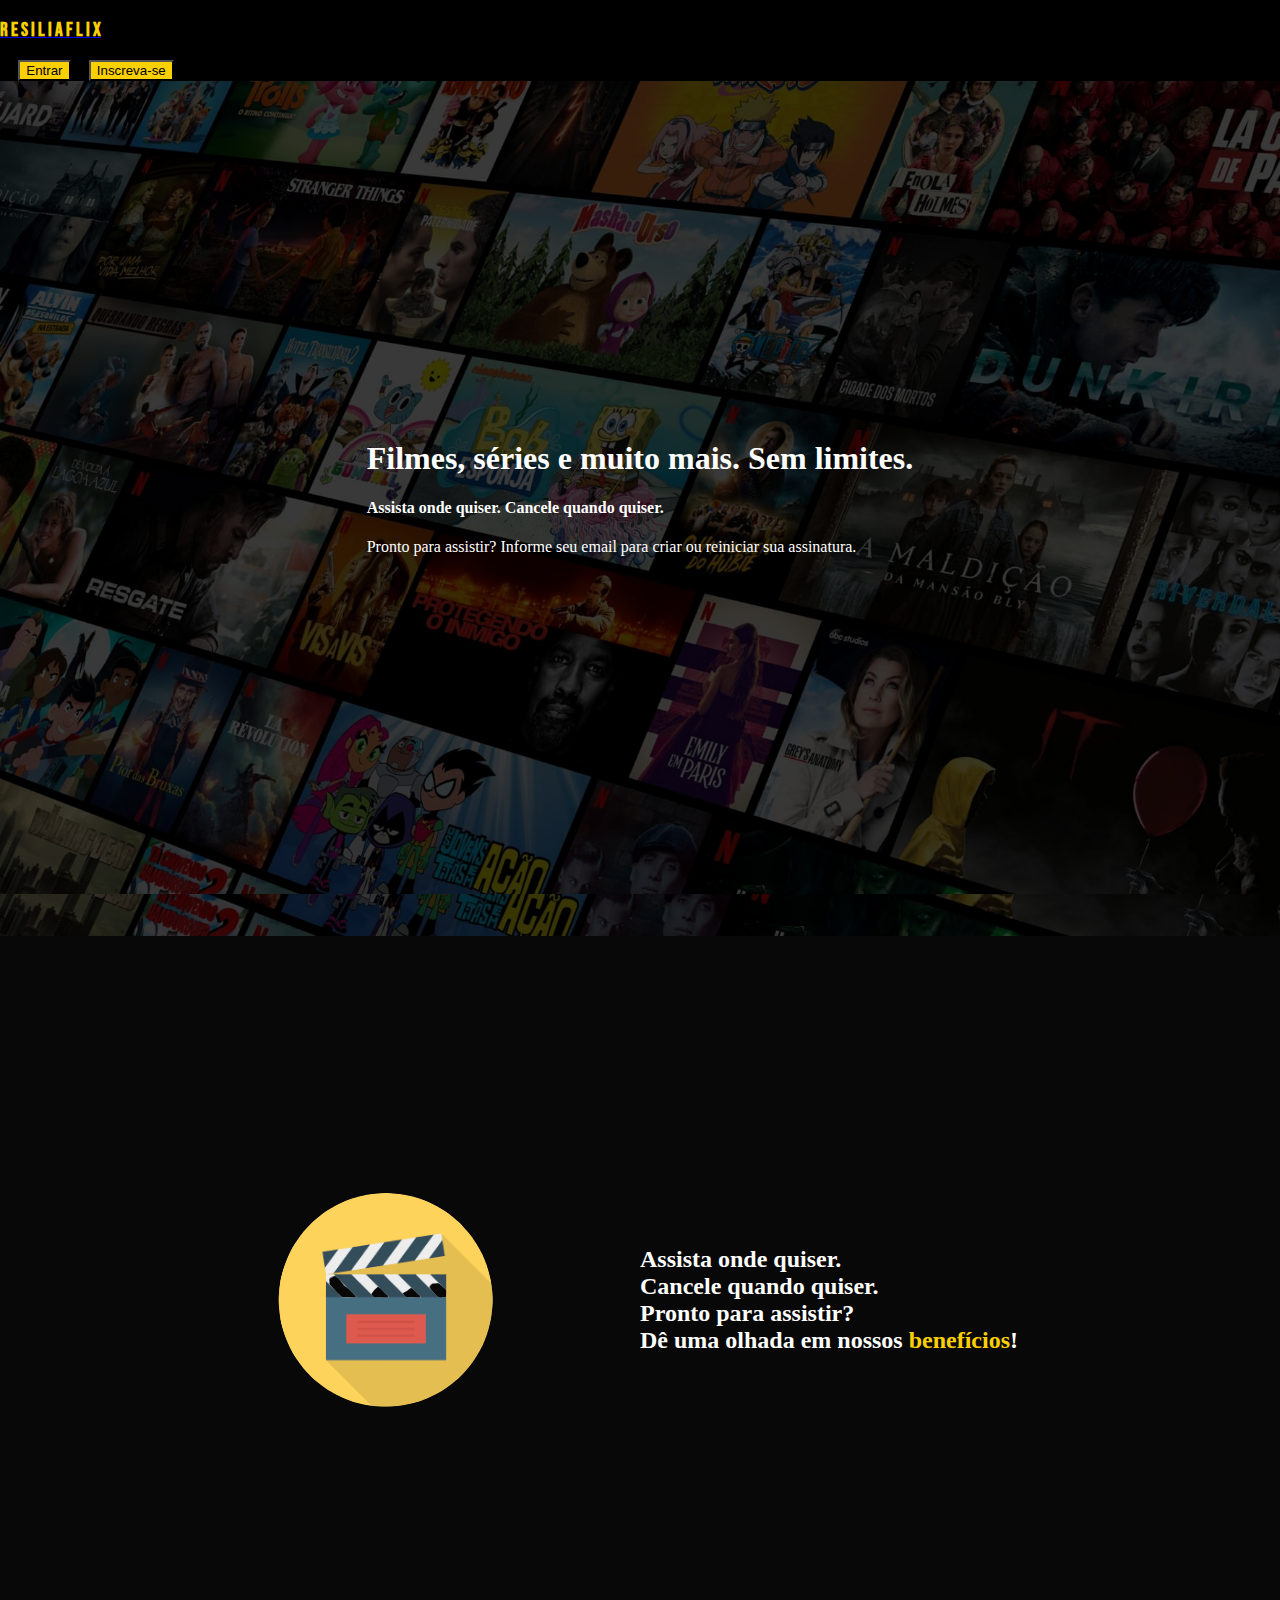
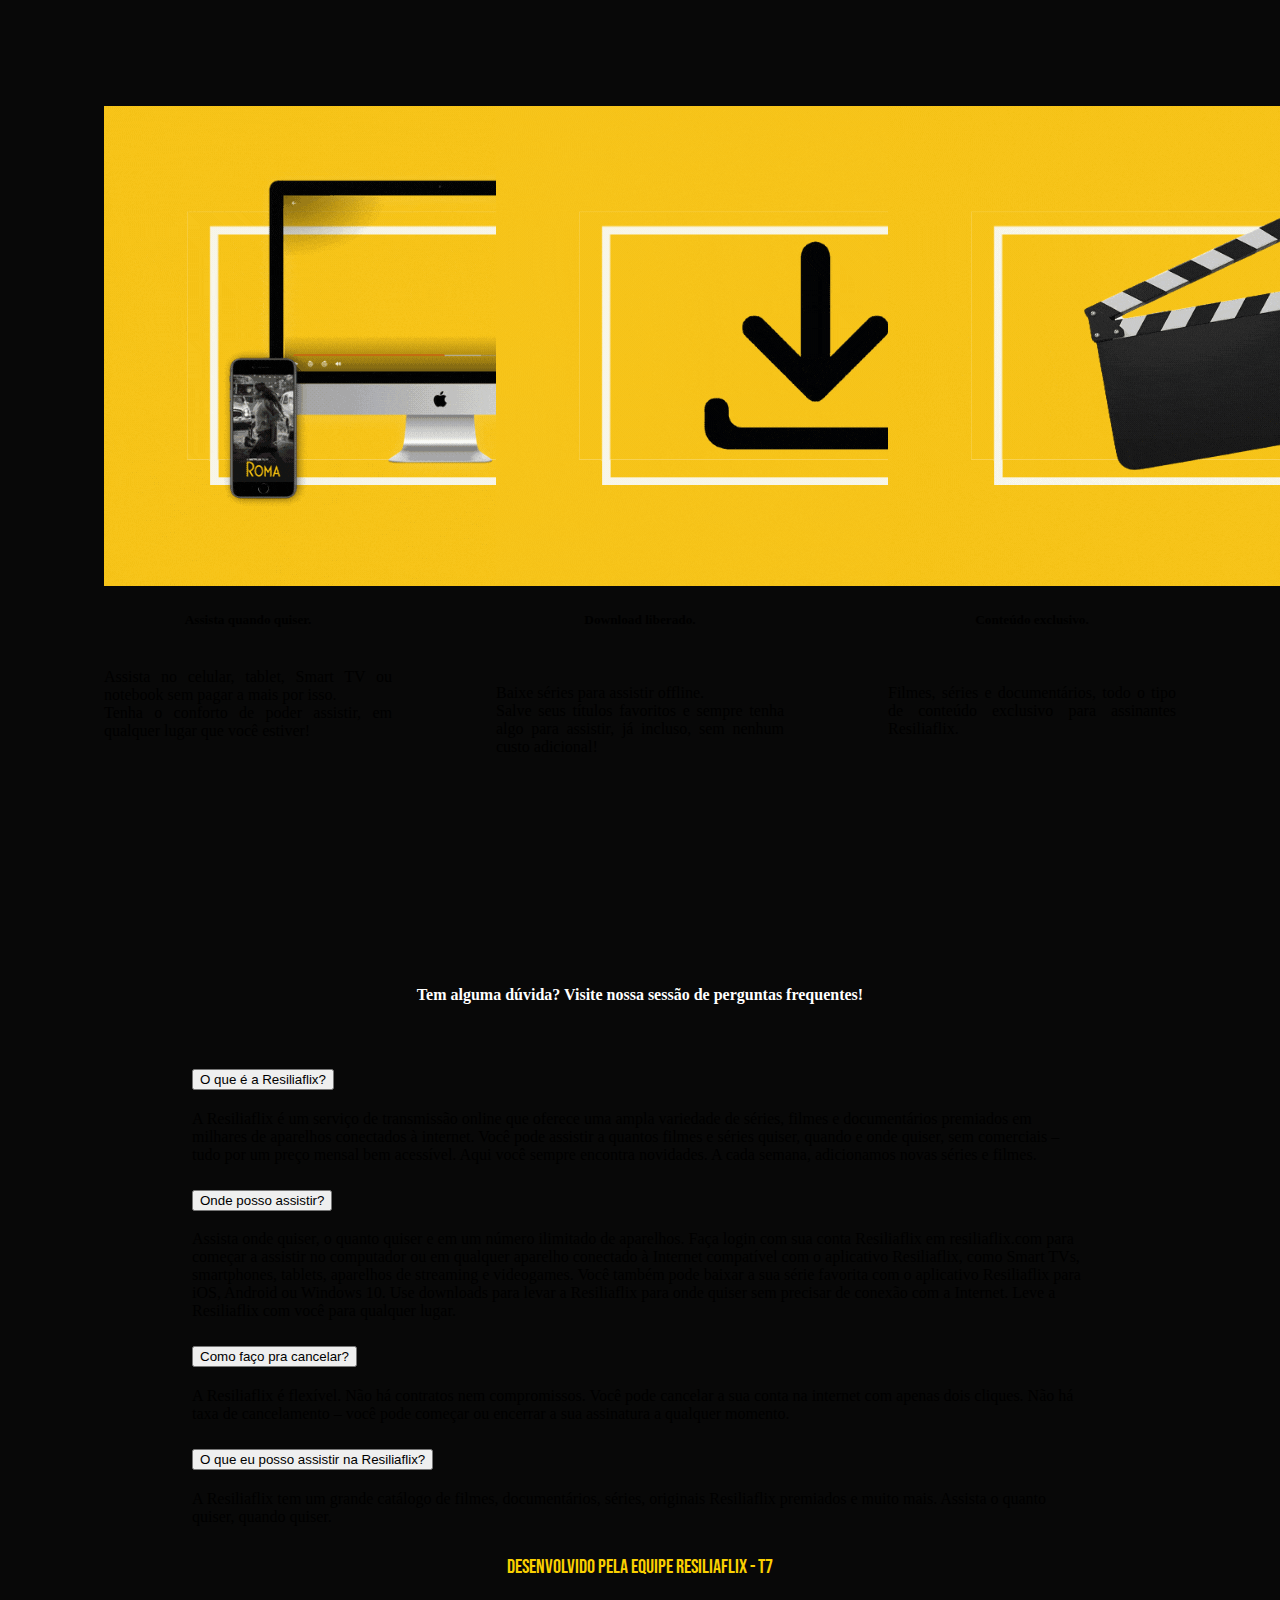
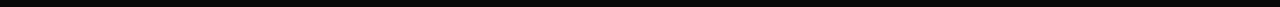
<file: index.html>
<!DOCTYPE html>
<html lang="pt-br">

<head>
    <meta charset="UTF-8" />
    <meta http-equiv="X-UA-Compatible" content="IE=edge" />
    <meta name="viewport" content="width=device-width, initial-scale=1.0" />
    <link href="https://cdn.jsdelivr.net/npm/bootstrap@5.1.1/dist/css/bootstrap.min.css" rel="stylesheet"
        integrity="sha384-F3w7mX95PdgyTmZZMECAngseQB83DfGTowi0iMjiWaeVhAn4FJkqJByhZMI3AhiU" crossorigin="anonymous" />
    <link rel="stylesheet" href="./css/style.css" />
    <title>Resiliaflix</title>
</head>

<body>


    <header id="header">
        <!--Navbar e nav-links do cabeçalho-->
        <nav class="navbar fixed-top" id="header-nav">
            <div class="container-fluid" id="header-container">
                <div id="nav-texto">
                    <a class="navbar-brand" href="#">
                        <h3 id="nav-title">R e s i l i a f l i x</h3>
                    </a>
                </div>
                <div id="nav-buttons">
                    
                    <button type="button"  class="btn btn-outline-warning" id="entrar">
                        Entrar
                    </button>
                    
                    <button type="button" class="btn btn-outline-warning" id="inscrever">
                        Inscreva-se
                    </button>
                </a>
                </div>
            </div>
        </nav>
    </header>


    <main id="main">
        <!-- Texto descritivo, e banner de apresentação -->
        <div id="main">
        <div class="texto-main" id="texto-main">
            <div class="corpo-texto">
                <h1>Filmes, séries e muito mais. Sem limites.</h1>
                <h4>Assista onde quiser. Cancele quando quiser.</h4>
                Pronto para assistir? Informe seu email para criar ou reiniciar sua
                assinatura.
            </div>
        </div>


        <div class="main-container">
            <div class="img-corpo">
                <img id="img-texto" src="./img/clackpng.png"/>
            </div>
            <div class="texto-corpo">
                <h2>
                    Assista onde quiser. <br />
                    Cancele quando quiser.<br />
                    Pronto para assistir? <br />
                    Dê uma olhada em nossos <strong>benefícios</strong>!
                </h2>
            </div>
        </div>

        <!-- Cards -->
        <div class="container-cards">
            <div class="card" style="width: 18rem">
                <img class="card-img-top" src="./img/anywhere.gif" alt="Card image cap" />
                <div class="card-body">
                    <h5>Assista quando quiser.</h5>
                    <p class="card-text">
                        <br />
                        Assista no celular, tablet, Smart TV ou notebook sem pagar a mais
                        por isso.<br />
                        Tenha o conforto de poder assistir, em qualquer lugar que você
                        estiver!
                    </p>
                </div>
            </div>

            <div class="card" style="width: 18rem">
                <img class="card-img-top" src="./img/down.gif" alt="Card image cap" />
                <div class="card-body">
                    <h5>Download liberado.</h5>
                    <br />
                    <p class="card-text">
                        Baixe séries para assistir offline.<br />
                        Salve seus títulos favoritos e sempre tenha algo para assistir, já
                        incluso, sem nenhum custo adicional!
                    </p>
                </div>
            </div>

            <div class="card" style="width: 18rem">
                <img class="card-img-top" src="./img/movie.gif" alt="Card image cap" />

                <div class="card-body">
                    <h5>Conteúdo exclusivo.</h5>
                    <br />
                    <p class="card-text">
                        Filmes, séries e documentários, todo o tipo de conteúdo exclusivo
                        para assinantes Resiliaflix.
                    </p>
                </div>
            </div>
        </div>


        <!-- Acordion/Perguntas frequentes -->
        <div class="accordion accordion-flush" id="perguntas">
            <h4>Tem alguma dúvida? Visite nossa sessão de perguntas frequentes!</h4>
            <br>
            <div class="accordion-item">
                <h2 class="accordion-header" id="flush-headingOne">
                    <button class="accordion-button collapsed" type="button" data-bs-toggle="collapse"
                        data-bs-target="#flush-collapseOne" aria-expanded="false" aria-controls="flush-collapseOne">
                        O que é a Resiliaflix?
                    </button>
                </h2>
                <div id="flush-collapseOne" class="accordion-collapse collapse" aria-labelledby="flush-headingOne"
                    data-bs-parent="#accordionFlushExample">
                    <div class="accordion-body">
                        A Resiliaflix é um serviço de transmissão online que oferece uma
                        ampla variedade de séries, filmes e documentários premiados em
                        milhares de aparelhos conectados à internet. Você pode assistir a
                        quantos filmes e séries quiser, quando e onde quiser, sem
                        comerciais – tudo por um preço mensal bem acessível. Aqui você
                        sempre encontra novidades. A cada semana, adicionamos novas séries
                        e filmes.
                    </div>
                </div>
            </div>
            <div class="accordion-item">
                <h2 class="accordion-header" id="flush-headingTwo">
                    <button class="accordion-button collapsed" type="button" data-bs-toggle="collapse"
                        data-bs-target="#flush-collapseTwo" aria-expanded="false" aria-controls="flush-collapseTwo">
                        Onde posso assistir?
                    </button>
                </h2>
                <div id="flush-collapseTwo" class="accordion-collapse collapse" aria-labelledby="flush-headingTwo"
                    data-bs-parent="#accordionFlushExample">
                    <div class="accordion-body">
                        Assista onde quiser, o quanto quiser e em um número ilimitado de
                        aparelhos. Faça login com sua conta Resiliaflix em resiliaflix.com para
                        começar a assistir no computador ou em qualquer aparelho conectado
                        à Internet compatível com o aplicativo Resiliaflix, como Smart TVs,
                        smartphones, tablets, aparelhos de streaming e videogames. Você
                        também pode baixar a sua série favorita com o aplicativo Resiliaflix
                        para iOS, Android ou Windows 10. Use downloads para levar a
                        Resiliaflix para onde quiser sem precisar de conexão com a Internet.
                        Leve a Resiliaflix com você para qualquer lugar.
                    </div>
                </div>
            </div>
            <div class="accordion-item">
                <h2 class="accordion-header" id="flush-headingThree">
                    <button class="accordion-button collapsed" type="button" data-bs-toggle="collapse"
                        data-bs-target="#flush-collapseThree" aria-expanded="false" aria-controls="flush-collapseThree">
                        Como faço pra cancelar?
                    </button>
                </h2>
                <div id="flush-collapseThree" class="accordion-collapse collapse" aria-labelledby="flush-headingThree"
                    data-bs-parent="#accordionFlushExample">
                    <div class="accordion-body">
                        A Resiliaflix é flexível. Não há contratos nem compromissos. Você pode
                        cancelar a sua conta na internet com apenas dois cliques. Não há
                        taxa de cancelamento – você pode começar ou encerrar a sua
                        assinatura a qualquer momento.
                    </div>
                </div>
            </div>

            <div class="accordion-item">
                <h2 class="accordion-header">
                    <button class="accordion-button collapsed" type="button" data-bs-toggle="collapse"
                        data-bs-target="#flush-collapseFour" aria-expanded="false" aria-controls="flush-collapseThree">
                        O que eu posso assistir na Resiliaflix?
                    </button>
                </h2>
                <div id="flush-collapseFour" class="accordion-collapse collapse" aria-labelledby="flush-headingFour"
                    data-bs-parent="#accordionFlushExample">
                    <div class="accordion-body">
                        A Resiliaflix tem um grande catálogo de filmes,
                        documentários, séries, originais Resiliaflix premiados e muito mais. Assista o quanto quiser,
                        quando quiser.
                    </div>
                </div>
            </div>
        </div>
        <div class="rodape">
            <a id="contato" href="./html/contact.html">Desenvolvido   pela   Equipe   Resiliaflix  -  T7</a>
        </div>
    </main>

    <script src="https://cdn.jsdelivr.net/npm/@popperjs/core@2.9.3/dist/umd/popper.min.js"
        integrity="sha384-W8fXfP3gkOKtndU4JGtKDvXbO53Wy8SZCQHczT5FMiiqmQfUpWbYdTil/SxwZgAN"
        crossorigin="anonymous"></script>
    <script src="https://cdn.jsdelivr.net/npm/bootstrap@5.1.1/dist/js/bootstrap.min.js"
        integrity="sha384-skAcpIdS7UcVUC05LJ9Dxay8AXcDYfBJqt1CJ85S/CFujBsIzCIv+l9liuYLaMQ/"
        crossorigin="anonymous"></script>
    <script src="./js/controller/index-redirecionamentos.js"></script>
</body>

</html>
</file>
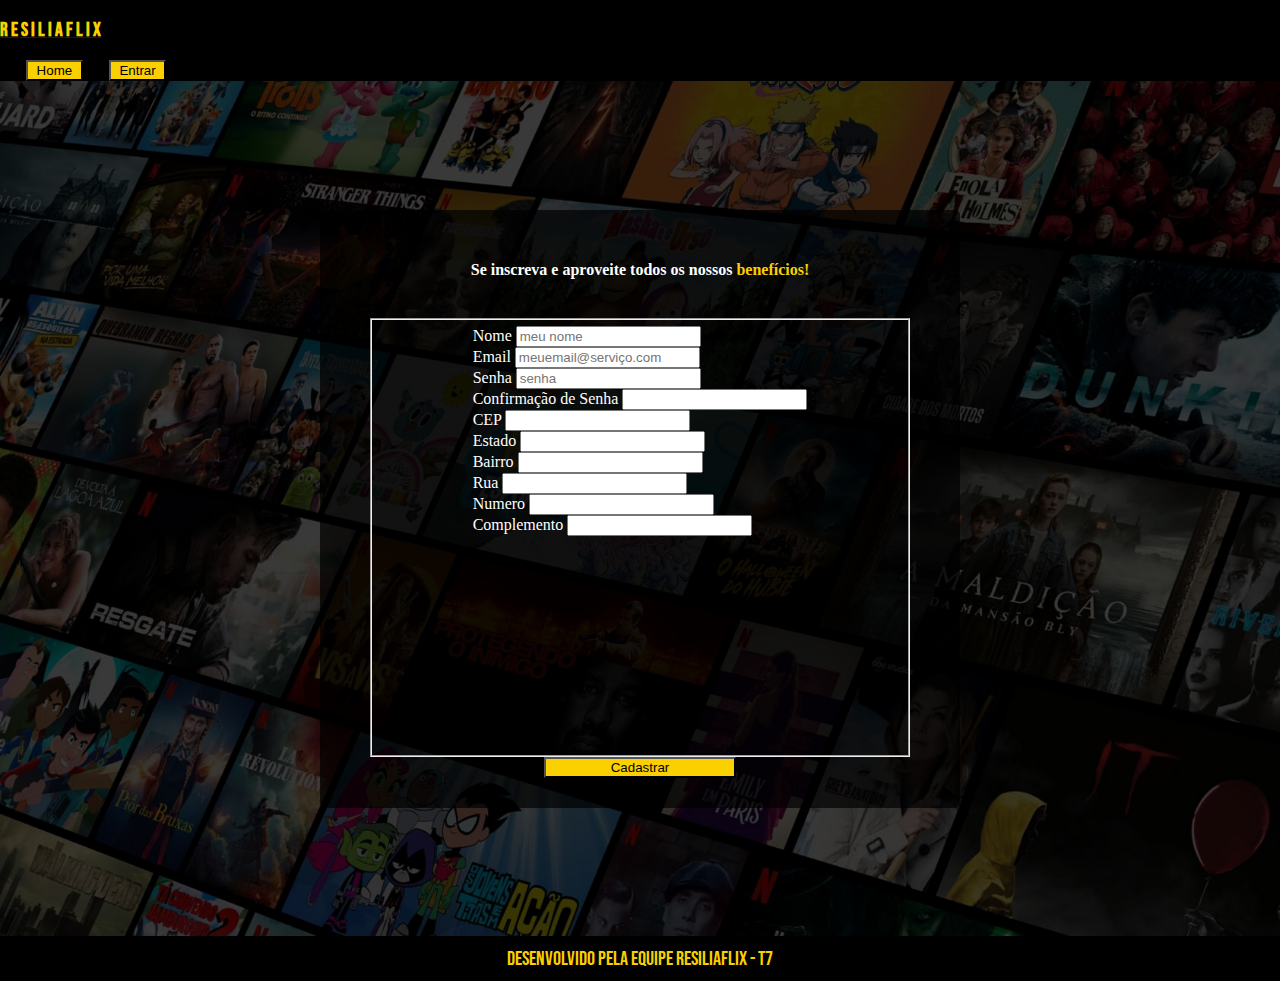
<file: html/cadastro.html>
<!DOCTYPE html>
<html lang="pt-br">

<head>
    <meta charset="UTF-8" />
    <meta http-equiv="X-UA-Compatible" content="IE=edge" />
    <meta name="viewport" content="width=device-width, initial-scale=1.0" />
    <link href="https://cdn.jsdelivr.net/npm/bootstrap@5.1.1/dist/css/bootstrap.min.css" rel="stylesheet"
    integrity="sha384-F3w7mX95PdgyTmZZMECAngseQB83DfGTowi0iMjiWaeVhAn4FJkqJByhZMI3AhiU" crossorigin="anonymous" />
    <link rel="stylesheet" href="../css/style.css" />
    <link rel="stylesheet" href="../css/cadastro.css" />

</head>

<body>

    <!-- cabeçalho e navBar -->
    <header id="header">
        <!--Navbar e nav-links do cabeçalho-->
        <nav class="navbar fixed-top" id="header-nav">
            <div class="container-fluid" id="header-container">
                <div id="nav-texto">
                    <a class="navbar-brand" href="../index.html">
                        <h3 id="nav-title">R e s i l i a f l i x</h3>
                    </a>
                </div>
                <div id="nav-buttons">

                    <button type="button" class="btn btn-outline-warning" id="entrar">
                        Home
                    </button>

                    <button type="button" class="btn btn-outline-warning" id="inscrever">
                        Entrar
                    </button>
                </div>
            </div>
        </nav>
    </header>
    <!-- corpo e fieldset -->
    <main id="main">

        <div class="main-container">

            <form id="fieldset">
                <div id="titulo-field">
                    <h4>Se inscreva e aproveite todos os nossos <strong>benefícios!</strong></h4><br>
                </div>
                <fieldset id="login">

                    <div class="form-group">
                        <label for="exampleInputEmail1">Nome</label>
                        <input type="text" class="form-control" id="exampleInputName" aria-describedby="emailHelp"
                            placeholder="meu nome" required>

                    </div>

                    <div class="form-group">
                        <label for="exampleInputEmail1">Email</label>
                        <input type="email" class="form-control" id="exampleInputEmail1" aria-describedby="emailHelp"
                            placeholder="meuemail@serviço.com" required>

                    </div>
                    <div class="form-group">
                        <label for="exampleInputPassword1">Senha</label>
                        <input type="password" class="form-control" id="inputPassword1" placeholder="senha" required>
                    </div>

                    <div class="form-group">
                        <label for="inputPassword2">Confirmação de Senha</label>
                        <input type="password" class="form-control" id="inputPassword2" required>

                    </div>


                    <div class="form-group">
                        <label for="meuCep">CEP</label>
                        <input type="number" class="form-control" id="meuCep" required>

                    </div>

                    <div class="form-group">
                        <label for="estado">Estado</label>
                        <input type="text" class="form-control" id="estado" readonly>

                    </div>


                    <div class="form-group">
                        <label for="bairro">Bairro</label>
                        <input type="text" class="form-control" id="bairro" readonly>

                    </div>

                    <div class="form-group">
                        <label for="rua">Rua</label>
                        <input type="text" class="form-control" id="rua" readonly>

                    </div>

                    <div class="form-group">
                        <label for="numero">Numero</label>
                        <input type="text" class="form-control" id="numero">

                    </div>

                    <div class="form-group">
                        <label for="complemento">Complemento</label>
                        <input type="text" class="form-control" id="numero">

                    </div>



                </fieldset>
                <button type="submit" class="btn btn-outline-warning">Cadastrar</button>

            </form>

        </div>

    </main>
    <footer class="rodape">
        <a id="contato" href="#">Desenvolvido pela Equipe Resiliaflix - T7</a>
    </footer>

    <script src="https://cdn.jsdelivr.net/npm/@popperjs/core@2.9.3/dist/umd/popper.min.js"
        integrity="sha384-W8fXfP3gkOKtndU4JGtKDvXbO53Wy8SZCQHczT5FMiiqmQfUpWbYdTil/SxwZgAN"
        crossorigin="anonymous"></script>
    <script src="https://cdn.jsdelivr.net/npm/bootstrap@5.1.1/dist/js/bootstrap.min.js"
        integrity="sha384-skAcpIdS7UcVUC05LJ9Dxay8AXcDYfBJqt1CJ85S/CFujBsIzCIv+l9liuYLaMQ/"
        crossorigin="anonymous"></script>
    <script src="../js/login.js"></script>
</body>

</html>
</file>
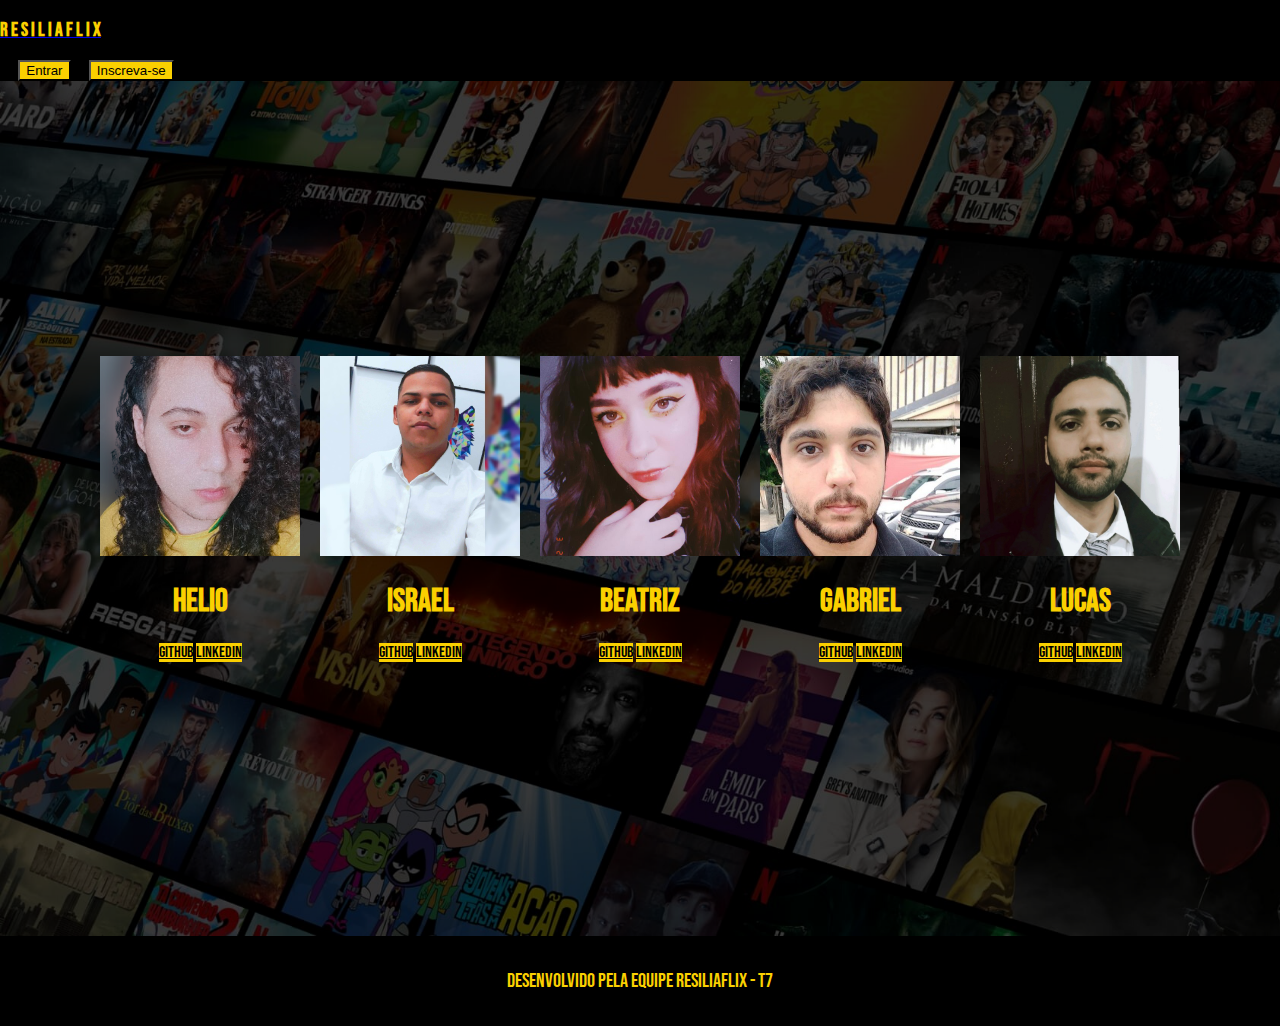
<file: html/contact.html>
<!DOCTYPE html>
<html lang="pt-br">

<head>
    <meta charset="UTF-8">
    <meta http-equiv="X-UA-Compatible" content="IE=edge">
    <meta name="viewport" content="width=device-width, initial-scale=1.0">
    <link href="https://cdn.jsdelivr.net/npm/bootstrap@5.1.1/dist/css/bootstrap.min.css" rel="stylesheet"
        integrity="sha384-F3w7mX95PdgyTmZZMECAngseQB83DfGTowi0iMjiWaeVhAn4FJkqJByhZMI3AhiU" crossorigin="anonymous" />
    <title>Contato ResiliaFlix</title>
    <link rel="stylesheet" href="../css/style.css">
    <link rel="stylesheet" href="../css/contact.css">
</head>

<body>
    <header id="header">
        <!--Navbar e nav-links do cabeçalho-->
        <nav class="navbar fixed-top" id="header-nav">
            <div class="container-fluid" id="header-container">
                <div id="nav-texto">
                    <a class="navbar-brand" href="#">
                        <h3 id="nav-title">R e s i l i a f l i x</h3>
                    </a>
                </div>
                <div id="nav-buttons">
                    
                    <button type="button"  class="btn btn-outline-warning" id="entrar">
                        Entrar
                    </button>
                    
                    <button type="button" class="btn btn-outline-warning" id="inscrever">
                        Inscreva-se
                    </button>
                </a>
                </div>
            </div>
        </nav>
    </header>

<main id="main">
    <div class="main-container">

        <div class ="d-flex justify content-center">
        <div class="menuEquipe">
            <img src="../img/helio.png" class="img" >
            <h1>Helio</h1>
                <a href="https://github.com/devHelioFranco" class="btn" role="button">Github</a>
                <a href="https://www.linkedin.com/in/dev-heliofranco/" class="btn" role="button">LinkedIn</a>
            </div> 
        </div>

        <div class="d-flex justify-content-center">
            <div class="menuEquipe">
                <img src="../img/israel.jpg" class="img" >
                <h1>Israel</h1>
                <a href="https://github.com/israelmarques01" class="btn" role="button">Github</a>
                <a href="https://www.linkedin.com/in/israel-marques-375017158/" class="btn" role="button">LinkedIn</a>
            </div>    
        </div>

        <div class="d-flex justify-content-center">
            <div class="menuEquipe">
                <img src="../img/beatriz.jpg"  class="img">
                <h1>Beatriz</h1>
                <a href="https://github.com/beatrizmdc" class="btn" role="button">Github</a>
                <a href="https://www.linkedin.com/in/beatriz-medeiros-costa-15572014b/" class="btn" role="button">LinkedIn</a>
            </div>
        </div>

        <div class="d-flex justify-content-center">
            <div class="menuEquipe">
                <img src="../img/gabriel.jpg" class="img" >
                <h1>Gabriel</h1>
                <a href="https://github.com/gabrielbastos1995" class="btn" role="button">Github</a>
                <a href="https://www.linkedin.com/in/gabrielbastos1995/" class="btn" role="button">LinkedIn</a> 
            </div>
        </div>

        <div class="d-flex justify-content-center">
            <div class="menuEquipe">
                <img src="../img/lucas.jpg" width="200" height="200">
                <h1>Lucas</h1>
                <a href="https://github.com/Lucas7Code" class="btn" role="button">Github</a>
                <a href="https://www.linkedin.com/in/lucas-a-alves-1685681b3/" class="btn" role="button">LinkedIn</a>
            </div>
        </div>
    </div>
    
</main>
<footer class="rodape">
    <a id="contato" href="../html/contact.html">Desenvolvido pela Equipe Resiliaflix - T7</a>
</footer>
<script src="https://cdn.jsdelivr.net/npm/@popperjs/core@2.9.3/dist/umd/popper.min.js"
integrity="sha384-W8fXfP3gkOKtndU4JGtKDvXbO53Wy8SZCQHczT5FMiiqmQfUpWbYdTil/SxwZgAN"
crossorigin="anonymous"></script>
<script src="https://cdn.jsdelivr.net/npm/bootstrap@5.1.1/dist/js/bootstrap.min.js"
integrity="sha384-skAcpIdS7UcVUC05LJ9Dxay8AXcDYfBJqt1CJ85S/CFujBsIzCIv+l9liuYLaMQ/"
crossorigin="anonymous"></script>
<script src="../js/controller/contact.js"></script>
</body>
</html>
</file>
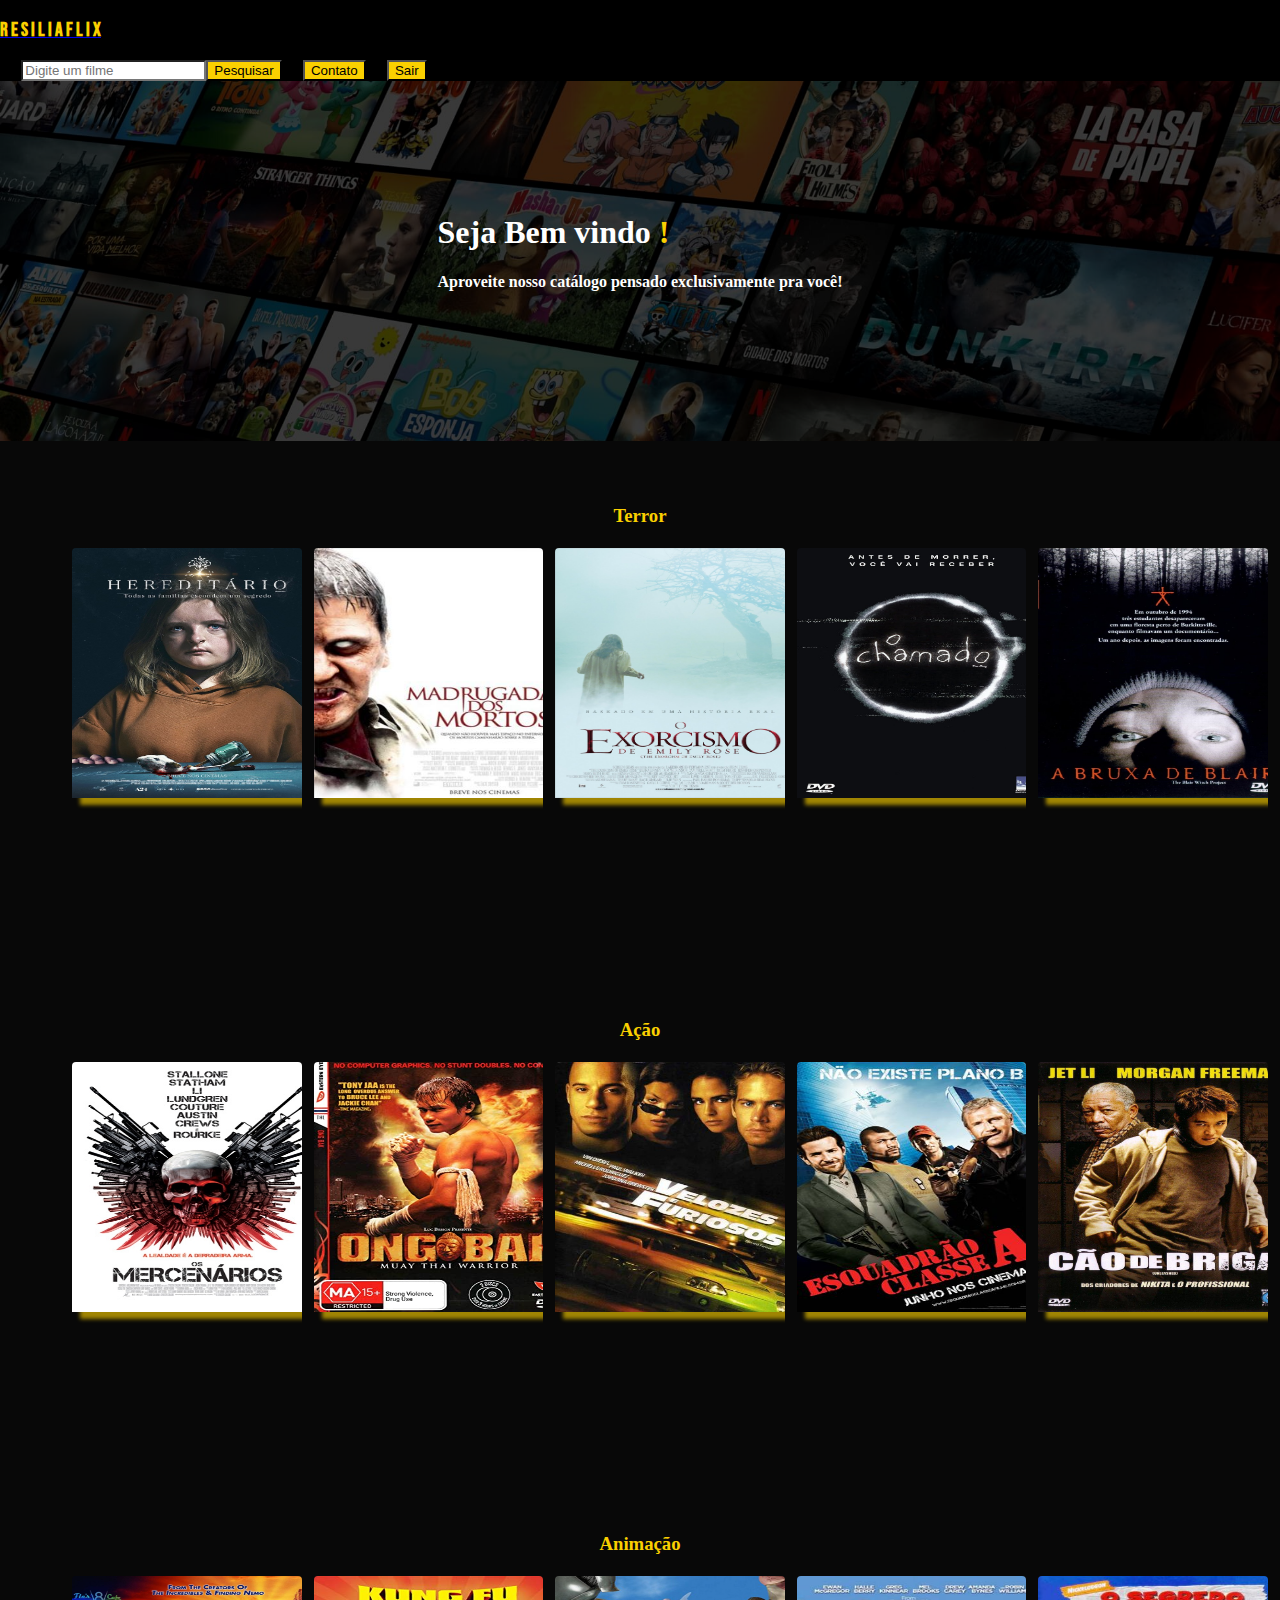
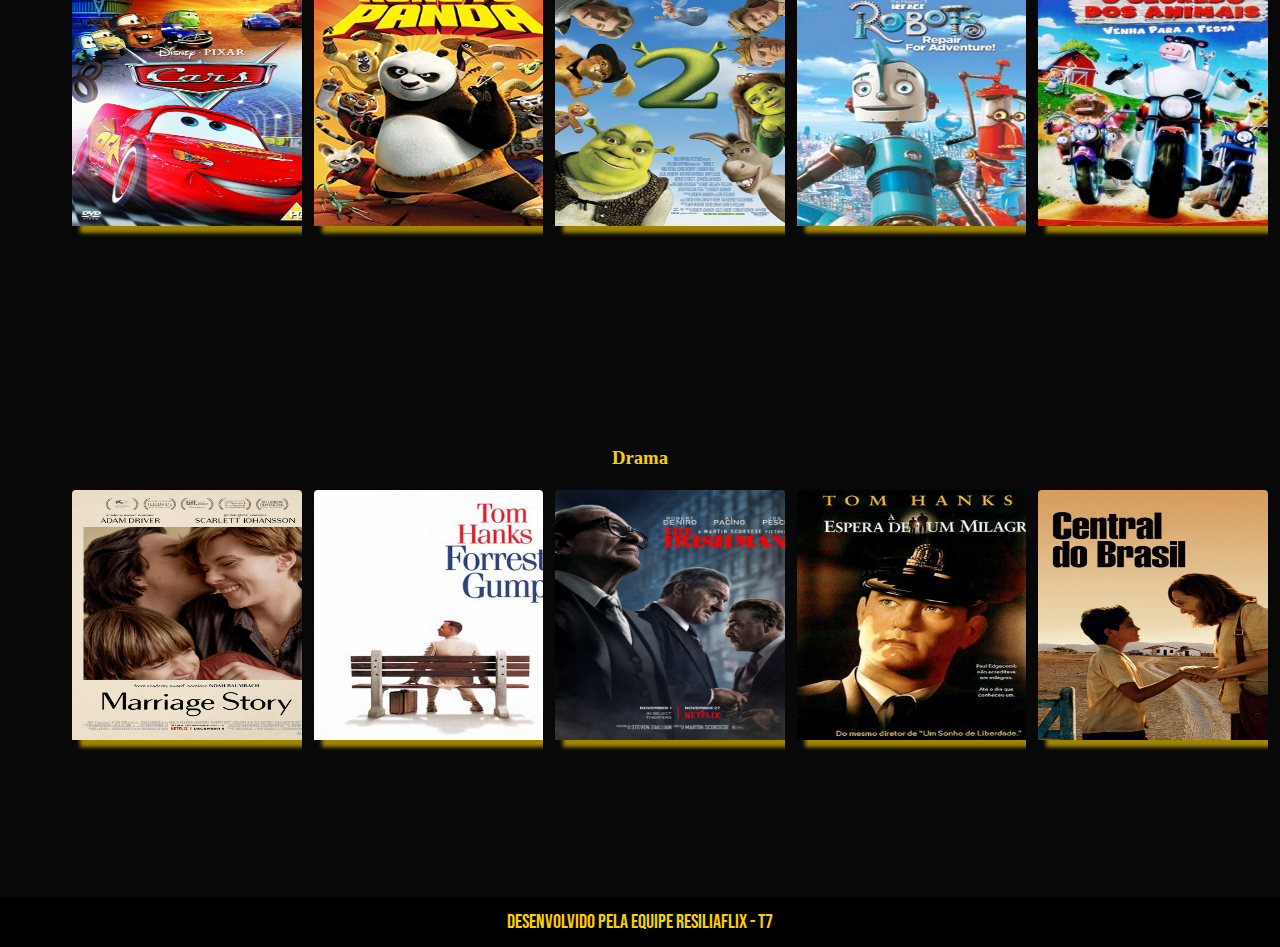
<file: html/content.html>
<!DOCTYPE html>
<html lang="pt-br">
<head>
    <meta charset="UTF-8">
    <meta http-equiv="X-UA-Compatible" content="IE=edge">
    <meta name="viewport" content="width=device-width, initial-scale=1.0">
    <link href="https://cdn.jsdelivr.net/npm/bootstrap@5.1.1/dist/css/bootstrap.min.css" rel="stylesheet"
        integrity="sha384-F3w7mX95PdgyTmZZMECAngseQB83DfGTowi0iMjiWaeVhAn4FJkqJByhZMI3AhiU" crossorigin="anonymous" />
    <link rel="stylesheet" href="../css/style.css">
    <link rel="stylesheet" href="../css/content.css"> <title>Resiliaflix - Catálogo</title>
</head>

<body>
    <!-- cabeçalho e navBar -->
    <header id="header">
        <!--Navbar e nav-links do cabeçalho-->
        <nav class="navbar fixed-top" id="header-nav">
            <div class="container-fluid" id="header-container">
                <div id="nav-texto">
                    <a class="navbar-brand" href="./content.html">
                        <h3 id="nav-title">R e s i l i a f l i x</h3>
                    </a>
                </div>
                <div id="nav-buttons">
                    
                   
                        
                    <div id="pesquisa">
                    <input class="form-control mr-sm-2" id="pesquisa-input" type="search" placeholder="Digite um filme" aria-label="Search">
                    <button class="btn btn-outline-warning" id="pesquisaBotao" type="button">Pesquisar</button>
                    </div>
                    
                    <button type="button" class="btn btn-outline-warning" id="entrar">
                        Contato
                    </button>
                    
                    <button type="button" class="btn btn-outline-warning" id="inscrever">
                        Sair
                    </button>
                </div>
            </div>
        </nav>
    </header>

    <main class="contentMain">
        <div id="main">
            <div class="texto-main" id="texto-main">
                <div class="corpo-texto">
                    <h1>Seja Bem vindo <strong><span class="hnome"></span>!</strong></h1>
                    <h4>Aproveite nosso catálogo pensado exclusivamente pra você!</h4>
                </div>
            </div>
        

    </main>
    <div class="list-content">
        <section>
            <div class="container">
                <div class="row">
                    <div class="col-12">
                        <h3 class="text-white"><strong>Terror</strong></h3>
                    </div>
                </div>
            </div>

            <div class="col-12">
                <ul class="filme_lista">

                    <li class="filme" onclick="apiFilme('Hereditary')">
                        <img class="img-fluid"src="../img/movies/hereditario.jpg" />
                        <div class="filme_info">
                            <div class="col-12">
                                <a href="#" class="btn-custom-round btn btn-light rounded-circle">
                                    <span class="mdi mdi-information-variant"></span>
                                </a>
                                <p>Hereditário</p>
                            </div>
                        </div>
                    </li>

                    <li class="filme"  onclick="apiFilme('Dawn of the Dead')">
                        <img class="img-fluid"  src="../img/movies/madrugada.jpg">
                        <div class="filme_info">
                            <div class="col-12">
                                <a href="#" class="btn-custom-round btn btn-light rounded-circle">
                                    <span class="mdi mdi-information-variant"></span>
                                </a>
                                <p>Madrugada dos mortos</p>
                            </div>
                        </div>
                    </li>

                    <li class="filme" onclick="apiFilme('The Exorcism of Emily Rose')">
                        <img class="img-fluid" src="../img/movies/exorcismo.jpg" />
                        <div class="filme_info">
                            <div class="col-12">

                                <a href="#" class="btn-custom-round btn btn-light rounded-circle">
                                    <span class="mdi mdi-information-variant"></span>
                                </a>
                                <p>Exorcismo de Emily Rose</p>
                            </div>
                        </div>
                    </li>

                    <li class="filme" onclick="apiFilme('The ring')">
                        <img class="img-fluid" src="../img/movies/chamado.jpg" />
                        <div class="filme_info">
                            <div class="col-12">

                                <a href="#" class="btn-custom-round btn btn-light rounded-circle">
                                    <span class="mdi mdi-information-variant"></span>
                                </a>
                                <p>O chamado</p>
                            </div>
                        </div>
                    </li>

                    
                    <li class="filme" onclick="apiFilme('The blair witch')">
                        <img class="img-fluid" src="../img/movies/bruxa.jpg" />
                        <div class="filme_info">
                            <div class="col-12">

                                <a href="#" class="btn-custom-round btn btn-light rounded-circle">
                                    <span class="mdi mdi-information-variant"></span>
                                </a>
                                <p>O exorcismo de Emily Rose</p>
                            </div>
                        </div>
                    </li>
                </ul>
            </div>
        </section>
    </div>

    <div class="list-content">
        <section>
            <div class="container">
                <div class="row">
                    <div class="col-12">
                        <h3 class="text-white"><strong>Ação</strong></h3>
                    </div>
                </div>
            </div>

            <div class="col-12">
                <ul class="filme_lista">

                    <li class="filme" onclick="apiFilme('The Expendables')">
                        <img class="img-fluid" src="../img/movies/merce.jpg" />
                        <div class="filme_info">
                            <div class="col-12">
                                <a href="#" class="btn-custom-round btn btn-light rounded-circle">
                                    <span class="mdi mdi-information-variant"></span>
                                </a>
                                <p>Os Mercenários</p>
                            </div>
                        </div>
                    </li>

                    <li class="filme" onclick="apiFilme('Ong-bak')">
                        <img class="img-fluid" src="../img/movies/ongbak.jpg">
                        <div class="filme_info">
                            <div class="col-12">
                                <a href="#" class="btn-custom-round btn btn-light rounded-circle">
                                    <span class="mdi mdi-information-variant"></span>
                                </a>
                                <p>Ong Bak</p>
                            </div>
                        </div>
                    </li>

                    <li class="filme" onclick="apiFilme('The Fast and the Furious')">
                        <img class="img-fluid" src="../img/movies/velozes.jpg" />
                        <div class="filme_info">
                            <div class="col-12">

                                <a href="#" class="btn-custom-round btn btn-light rounded-circle">
                                    <span class="mdi mdi-information-variant"></span>
                                </a>
                                <p>Velozes e Furiosos</p>
                            </div>
                        </div>
                    </li>

                    <li class="filme" onclick="apiFilme('The A-Team')">
                        <img class="img-fluid" src="../img/movies/squad.jpg" />
                        <div class="filme_info">
                            <div class="col-12">

                                <a href="#" class="btn-custom-round btn btn-light rounded-circle">
                                    <span class="mdi mdi-information-variant"></span>
                                </a>
                                <p>Esquadrão Classe A</p>
                            </div>
                        </div>
                    </li>

                    
                    <li class="filme" onclick="apiFilme('Unleashed')">
                        <img class="img-fluid" src="../img/movies/cao.jpg" />
                        <div class="filme_info">
                            <div class="col-12">

                                <a href="#" class="btn-custom-round btn btn-light rounded-circle">
                                    <span class="mdi mdi-information-variant"></span>
                                </a>
                                <p>Cão de Briga</p>
                            </div>
                        </div>
                    </li>
                </ul>
            </div>
        </section>
    </div>

    <div class="list-content">
        <section>
            <div class="container">
                <div class="row">
                    <div class="col-12">
                        <h3 class="text-white"><strong>Animação</strong></h3>
                    </div>
                </div>
            </div>

            <div class="col-12">
                <ul class="filme_lista">

                    <li class="filme" onclick="apiFilme('Cars')">
                        <img class="img-fluid" src="../img/movies/carros.jpg" />
                        <div class="filme_info">
                            <div class="col-12">
                                <a href="#" class="btn-custom-round btn btn-light rounded-circle">
                                    <span class="mdi mdi-information-variant"></span>
                                </a>
                                <p>Carros</p>
                            </div>
                        </div>
                    </li>

                    <li class="filme" onclick="apiFilme('Kung Fu Panda')">
                        <img class="img-fluid" src="../img/movies/panda.jpg">
                        <div class="filme_info">
                            <div class="col-12">
                                <a href="#" class="btn-custom-round btn btn-light rounded-circle">
                                    <span class="mdi mdi-information-variant"></span>
                                </a>
                                <p>Kung Fu Panda</p>
                            </div>
                        </div>
                    </li>

                    <li class="filme" onclick="apiFilme('Shrek 2')">
                        <img class="img-fluid" src="../img/movies/shrek2.jpg" />
                        <div class="filme_info">
                            <div class="col-12">

                                <a href="#" class="btn-custom-round btn btn-light rounded-circle">
                                    <span class="mdi mdi-information-variant"></span>
                                </a>
                                <p>Shrek 2</p>
                            </div>
                        </div>
                    </li>

                    <li class="filme" onclick="apiFilme('Robots')">
                        <img class="img-fluid" src="../img/movies/robos.jpg" />
                        <div class="filme_info">
                            <div class="col-12">

                                <a href="#" class="btn-custom-round btn btn-light rounded-circle">
                                    <span class="mdi mdi-information-variant"></span>
                                </a>
                                <p>Robos</p>
                            </div>
                        </div>
                    </li>

                    
                    <li class="filme" onclick="apiFilme('Barnyard')">
                        <img class="img-fluid" src="../img/movies/segredo.jpg" />
                        <div class="filme_info">
                            <div class="col-12">

                                <a href="#" class="btn-custom-round btn btn-light rounded-circle">
                                    <span class="mdi mdi-information-variant"></span>
                                </a>
                                <p>O Segredo dos Animais</p>
                            </div>
                        </div>
                    </li>
                </ul>
            </div>
        </section>
    </div>

    <div class="list-content">
        <section>
            <div class="container">
                <div class="row">
                    <div class="col-12" >
                        <h3 class="text-white"><strong>Drama</strong></h3>
                    </div>
                </div>
            </div>

            <div class="col-12">
                <ul class="filme_lista">

                    <li class="filme" onclick="apiFilme('Marriage Story')">
                        <img class="img-fluid" src="../img/movies/historia.jpg" />
                        <div class="filme_info">
                            <div class="col-12">
                                <a href="#" class="btn-custom-round btn btn-light rounded-circle">
                                    <span class="mdi mdi-information-variant"></span>
                                </a>
                                <p>História de um Casamento</p>
                            </div>
                        </div>
                    </li>

                    <li class="filme" onclick="apiFilme('Forrest Gump')">
                        <img class="img-fluid" src="../img/movies/forrest.jpg">
                        <div class="filme_info">
                            <div class="col-12">
                                <a href="#" class="btn-custom-round btn btn-light rounded-circle">
                                    <span class="mdi mdi-information-variant"></span>
                                </a>
                                <p>Forrest Gump</p>
                            </div>
                        </div>
                    </li>

                    <li class="filme" onclick="apiFilme('The Irishman')">
                        <img class="img-fluid" src="../img/movies/irlandes.jpg" />
                        <div class="filme_info">
                            <div class="col-12">

                                <a href="#" class="btn-custom-round btn btn-light rounded-circle">
                                    <span class="mdi mdi-information-variant"></span>
                                </a>
                                <p>O irlandes</p>
                            </div>
                        </div>
                    </li>

                    <li class="filme" onclick="apiFilme('The Green Mile')">
                        <img class="img-fluid" src="../img/movies/milagre.jpg" />
                        <div class="filme_info">
                            <div class="col-12">

                                <a href="#" class="btn-custom-round btn btn-light rounded-circle">
                                    <span class="mdi mdi-information-variant"></span>
                                </a>
                                <p>A Espera de um Milagre</p>
                            </div>
                        </div>
                    </li>

                    
                    <li class="filme" onclick="apiFilme('Central do Brasil')">
                        <img class="img-fluid" src="../img/movies/central.jpg" />
                        <div class="filme_info">
                            <div class="col-12">

                                <a href="#" class="btn-custom-round btn btn-light rounded-circle">
                                    <span class="mdi mdi-information-variant"></span>
                                </a>
                                <p>Central do Brasil</p>
                            </div>
                        </div>
                    </li>
                </ul>
            </div>
        </section>
    </div>
    <div id="infoFilme">

        <div id="poster">
            
        </div>

        <div id="infoContainer">
    
            <h2 id="tituloFilme"></h2>
            <h4 id="diretor"></h4>
            <h4 id="ano"></h4>
            <h4 id="lancamento"></h4>
            <h4 id="duracao"></h4>
            <h4 id="genero"></h4>
            <h4 id="historia"></h4>
        
        </div>
        
    </div>
        
    

  
  

    <footer>
    <div class="rodape">
        <a id="contato" href="./contact.html">Desenvolvido   pela   Equipe   Resiliaflix  -  T7</a>
    </div>
    </footer>
    <script src="../js/controller/content-page-omdb-api.js"></script>
    <script src="../js/controller/content-page-redirecionamentos.js"></script>
    <script src="../js/models/content-page-omdb-api.js"></script>
    
    <script src="../js/view/content-page-renderiza-api.js"></script>
    <script src="../js/jquery-3.6.0.min.js"></script>
    
    
</body>


</html>
</file>
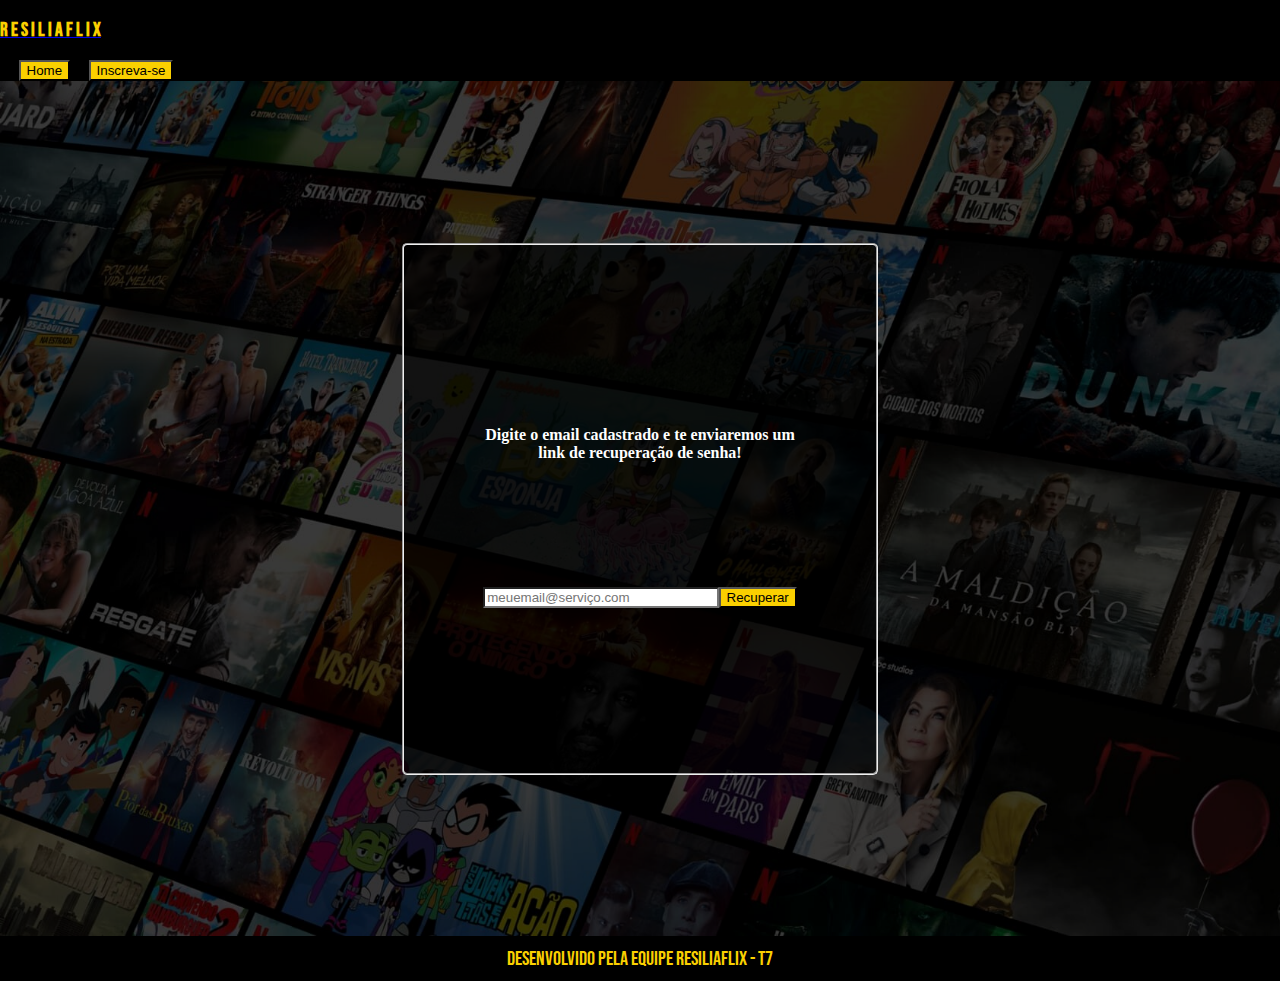
<file: html/forgot.html>
<!DOCTYPE html>
<html lang="pt-br">

<head>
    <meta charset="UTF-8" />
    <meta http-equiv="X-UA-Compatible" content="IE=edge" />
    <meta name="viewport" content="width=device-width, initial-scale=1.0" />
    <link href="https://cdn.jsdelivr.net/npm/bootstrap@5.1.1/dist/css/bootstrap.min.css" rel="stylesheet"
        integrity="sha384-F3w7mX95PdgyTmZZMECAngseQB83DfGTowi0iMjiWaeVhAn4FJkqJByhZMI3AhiU" crossorigin="anonymous" />
    <link rel="stylesheet" href="../css/style.css" />
    <link rel="stylesheet" href="../css/forgot.css"/>
    <title>Resiliaflix</title>
</head>

<body>

<!-- cabeçalho e navBar -->
    <header id="header">
        <!--Navbar e nav-links do cabeçalho-->
        <nav class="navbar fixed-top" id="header-nav">
            <div class="container-fluid" id="header-container">
                <div id="nav-texto">
                    <a class="navbar-brand" href="../index.html">
                        <h3 id="nav-title">R e s i l i a f l i x</h3>
                    </a>
                </div>
                <div id="nav-buttons">
    
                    <button type="button" class="btn btn-outline-warning" id="entrar">
                        Home
                    </button>
                    
                    <button type="button" class="btn btn-outline-warning" id="inscrever">
                        Inscreva-se
                    </button>
                    </a>
                </div>
            </div>
        </nav>
    </header>
<!-- corpo e fieldset -->
    <main id="main">
        
        <div class="main-container">
            <fieldset id="fieldset">
                
                <form id="login">
                    <div id="titulo-field">
                        <h4 id="titulo">Digite o email cadastrado e te enviaremos um link de recuperação de senha!</h4>
                    </div>
                    <div class="form-group">

                        
                        <input type="email" class="form-control" id="exampleInputEmail1" aria-describedby="emailHelp" placeholder="meuemail@serviço.com">
                        <button type="button" id="enviar" class="btn btn-outline-warning">Recuperar</button>
                    </div>
                    
                </form>
                    
            </fieldset>

        </div>

    </main>
    <footer class="rodape">
        <a id="contato" href="./contact.html">Desenvolvido   pela   Equipe   Resiliaflix  -  T7</a>
    </footer>
    <script src="https://cdn.jsdelivr.net/npm/@popperjs/core@2.9.3/dist/umd/popper.min.js"
        integrity="sha384-W8fXfP3gkOKtndU4JGtKDvXbO53Wy8SZCQHczT5FMiiqmQfUpWbYdTil/SxwZgAN"
        crossorigin="anonymous"></script>
    <script src="https://cdn.jsdelivr.net/npm/bootstrap@5.1.1/dist/js/bootstrap.min.js"
        integrity="sha384-skAcpIdS7UcVUC05LJ9Dxay8AXcDYfBJqt1CJ85S/CFujBsIzCIv+l9liuYLaMQ/"
        crossorigin="anonymous"></script>
    <script src="../js/controller/login.js"></script>
    <script src="../js/jquery-3.6.0.min.js"></script>
    <script src="../js/view/forgot.js"></script>

</body>
</html>
</file>
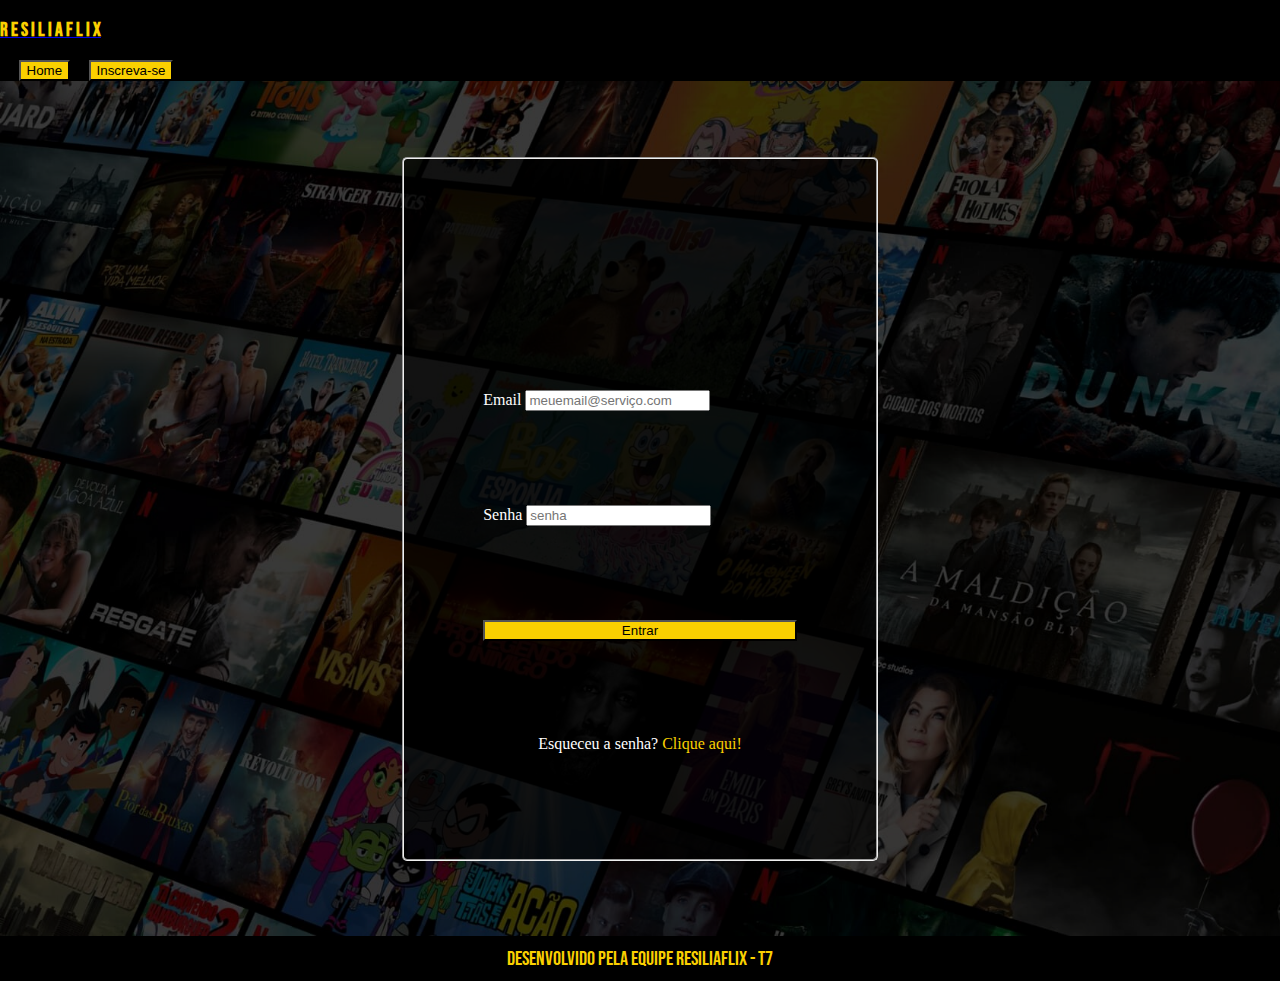
<file: html/login.html>
<!DOCTYPE html>
<html lang="pt-br">

<head>
    <meta charset="UTF-8" />
    <meta http-equiv="X-UA-Compatible" content="IE=edge" />
    <meta name="viewport" content="width=device-width, initial-scale=1.0" />
    <link href="https://cdn.jsdelivr.net/npm/bootstrap@5.1.1/dist/css/bootstrap.min.css" rel="stylesheet"
        integrity="sha384-F3w7mX95PdgyTmZZMECAngseQB83DfGTowi0iMjiWaeVhAn4FJkqJByhZMI3AhiU" crossorigin="anonymous" />
    <link rel="stylesheet" href="../css/style.css" />
    <link rel="stylesheet" href="../css/login.css"/>
    <title>Resiliaflix</title>
</head>

<body>

<!-- cabeçalho e navBar -->
    <header id="header">
        <!--Navbar e nav-links do cabeçalho-->
        <nav class="navbar fixed-top" id="header-nav">
            <div class="container-fluid" id="header-container">
                <div id="nav-texto">
                    <a class="navbar-brand" href="../index.html">
                        <h3 id="nav-title">R e s i l i a f l i x</h3>
                    </a>
                </div>
                <div id="nav-buttons">
    
                    <button type="button" class="btn btn-outline-warning" id="entrar">
                        Home
                    </button>
                    
                    <button type="button" class="btn btn-outline-warning" id="inscrever">
                        Inscreva-se
                    </button>
                </a>
                </div>
            </div>
        </nav>
    </header>
<!-- corpo e fieldset -->
    <main id="main">
        
        <div class="main-container">
            <fieldset id="fieldset">
                <form id="login">
                    <h3 id="titulo"></h3>
                    <div class="form-group">
                        <label for="exampleInputEmail1">Email</label>
                        <input type="email" class="form-control" id="exampleInputEmail1" aria-describedby="emailHelp" placeholder="meuemail@serviço.com">
                        
                    </div>
                    <div class="form-group">
                        <label for="exampleInputPassword1">Senha</label>
                        <input type="password" class="form-control" id="exampleInputPassword1" placeholder="senha">
                    </div>
                    
                    <button type="button" id="sub" class="btn btn-outline-warning">Entrar</button>
                </form>
                <div id="texto-esqueceu">
                Esqueceu a senha?  <a id="esqueceu-senha" href="./forgot.html">Clique aqui!</a>
                </div>
            </fieldset>

        </div>

    </main>
    <footer class="rodape">
        <a id="contato" href="./contact.html">Desenvolvido   pela   Equipe   Resiliaflix  -  T7</a>
    </footer>
    <script src="../js/jquery-3.6.0.min.js"></script>
    <script src="https://cdn.jsdelivr.net/npm/@popperjs/core@2.9.3/dist/umd/popper.min.js"
        integrity="sha384-W8fXfP3gkOKtndU4JGtKDvXbO53Wy8SZCQHczT5FMiiqmQfUpWbYdTil/SxwZgAN"
        crossorigin="anonymous"></script>
    <script src="https://cdn.jsdelivr.net/npm/bootstrap@5.1.1/dist/js/bootstrap.min.js"
        integrity="sha384-skAcpIdS7UcVUC05LJ9Dxay8AXcDYfBJqt1CJ85S/CFujBsIzCIv+l9liuYLaMQ/"
        crossorigin="anonymous"></script>
    <script src="../js/controller/login.js"></script>
</body>
</html>
</file>
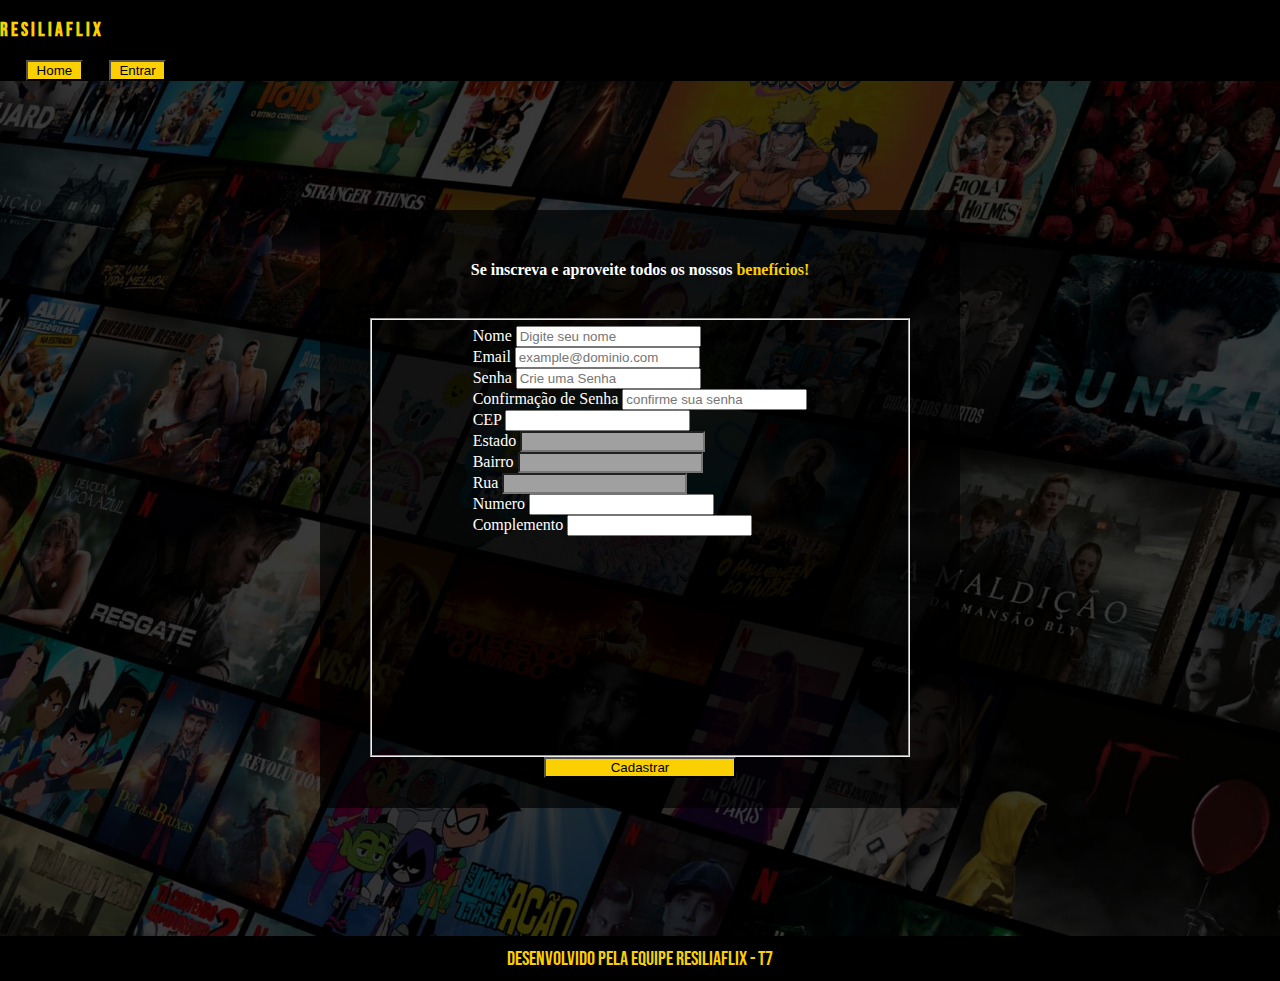
<file: html/signup.html>
<!DOCTYPE html>
<html lang="pt-br">
  <head>
    <meta charset="UTF-8" />
    <meta http-equiv="X-UA-Compatible" content="IE=edge" />
    <meta name="viewport" content="width=device-width, initial-scale=1.0" />
    <link
      href="https://cdn.jsdelivr.net/npm/bootstrap@5.1.1/dist/css/bootstrap.min.css"
      rel="stylesheet"
      integrity="sha384-F3w7mX95PdgyTmZZMECAngseQB83DfGTowi0iMjiWaeVhAn4FJkqJByhZMI3AhiU"
      crossorigin="anonymous"
    />
    <link rel="stylesheet" href="../css/style.css" />
    <link rel="stylesheet" href="../css/signup.css" />
  </head>

  <body>
    <!-- cabeçalho e navBar -->
    <header id="header">
      <!--Navbar e nav-links do cabeçalho-->
      <nav class="navbar fixed-top" id="header-nav">
        <div class="container-fluid" id="header-container">
          <div id="nav-texto">
            <a class="navbar-brand" href="../index.html">
              <h3 id="nav-title">R e s i l i a f l i x</h3>
            </a>
          </div>
          <div id="nav-buttons">
            <button type="button" class="btn btn-outline-warning" id="entrar">
              Home
            </button>

            <button
              type="button"
              class="btn btn-outline-warning"
              id="inscrever"
            >
              Entrar
            </button>
          </div>
        </div>
      </nav>
    </header>
    <!-- corpo e fieldset -->
    <main id="main">
      <div class="main-container">
        <form id="fieldset">
          <div id="titulo-field">
            <h4>
              Se inscreva e aproveite todos os nossos
              <strong>benefícios!</strong>
            </h4>
            <br />
          </div>
          <fieldset id="login">

            <div id="concluido">
                <h3>Parabéns, já pode ir buscar a pipoca! <br>
                já está tudo pronto pra você começar a usufruir de todo catálogo da <strong>Resiliaflix</strong><br>
            efetue o login e curta todos os nossos <a href="./login.html"><strong>benefícios! Clique aqui para entrar.</strong></a></h3>
            </div>

            <div class="form-group">
              <label for="exampleInputEmail1">Nome</label>
              <input
                type="text"
                class="form-control"
                id="exampleInputName"
                aria-describedby="emailHelp"
                placeholder="Digite seu nome"
                required
              />
            </div>

            <div class="form-group">
              <label for="exampleInputEmail1">Email</label>
              <input
                type="email"
                class="form-control"
                id="exampleInputEmail1"
                aria-describedby="emailHelp"
                placeholder="example@dominio.com"
                required
              />
            </div>
            <div class="form-group">
              <label for="exampleInputPassword1">Senha</label>
              <input
                type="password"
                class="form-control"
                id="inputPassword1"
                placeholder="Crie uma Senha"
                required
              />
            </div>

            <div class="form-group">
              <label for="inputPassword2">Confirmação de Senha</label>
              <input
                type="password"
                class="form-control"
                id="inputPassword2"
                placeholder="confirme sua senha"
                required
              />
            </div>

            <div class="form-group">
              <label for="meuCep">CEP</alholabel>
              <input
                type="text"
                class="form-control"
                id="meuCep"
                maxlength="9"
                required
              />
            </div>

            <div class="form-group">
              <label for="estado">Estado</label>
              <input type="text" class="form-control bloqueado" id="estado" readonly />
            </div>

            <div class="form-group">
              <label for="bairro">Bairro</label>
              <input type="text" class="form-control bloqueado" id="bairro" readonly />
            </div>

            <div class="form-group">
              <label for="rua">Rua</label>
              <input type="text" class="form-control bloqueado" id="rua" readonly />
            </div>

            <div class="form-group">
              <label for="numero">Numero</label>
              <input type="text" class="form-control" id="numero" />
            </div>

            <div class="form-group">
              <label for="complemento">Complemento</label>
              <input type="text" class="form-control" id="numero" />
            </div>
          </fieldset>
          <button type="button" id="submit" class="btn btn-outline-warning">
            Cadastrar
          </button>
        </form>
      </div>
      
     </main> 
    <footer class="rodape">
      <a id="contato" href="./contact.html"
        >Desenvolvido pela Equipe Resiliaflix - T7</a
      >
    </footer>
    <script src="../js/jquery-3.6.0.min.js"></script>
    <script
      src="https://cdn.jsdelivr.net/npm/@popperjs/core@2.9.3/dist/umd/popper.min.js"
      integrity="sha384-W8fXfP3gkOKtndU4JGtKDvXbO53Wy8SZCQHczT5FMiiqmQfUpWbYdTil/SxwZgAN"
      crossorigin="anonymous"
    ></script>
    <script
      src="https://cdn.jsdelivr.net/npm/bootstrap@5.1.1/dist/js/bootstrap.min.js"
      integrity="sha384-skAcpIdS7UcVUC05LJ9Dxay8AXcDYfBJqt1CJ85S/CFujBsIzCIv+l9liuYLaMQ/"
      crossorigin="anonymous"
    ></script>
    <script src="../js/controller/signup.js"></script>
    <script src="../js/models/via-cep-api.js"></script>
    <script src="../js/view/renderiza-via-cep.js"></script>
  </body>
</html>
</file>
<file: css/style.css>
@import url('https://fonts.googleapis.com/css2?family=Bebas+Neue&display=swap');
body,html{
    color:white;
    background-color: rgb(8, 8, 8);
    height: 100%;
    width: 100%;
    padding: 0px;
    margin: 0px;
    border: 0px;
    scroll-behavior: smooth;
}
/* Estilização de cabeçalho e navBar */
h5{
    text-align: center;
    color: black;
}
header{
    height:fit-content;
}
#header-nav {
    width: 100%;
    background-color: black;
}
#nav-title{
    color:rgb(250, 208, 0);
    font-family: 'Bebas Neue', cursive;
    align-self: center;
}
#nav-texto{
    display: flex;
    padding-bottom: 0;
}
#nav-buttons{
    width: 15%;
    display: flex;
    justify-content: space-evenly;
}

.btn{
    color: black;
    background-color: rgb(250, 208, 0);
    border-radius: 0;
}
/* Estilização de descrição do corpo */
#main{
    height: 95%;
    background-image: url(../img/darkbg.png);
    background-repeat: no-repeat;
    background-size: cover;
}

.texto-main {
    height: 100%;
    background-image: url(../img/darkbg.png);
    background-repeat: no-repeat;
    background-size: cover;
    display: flex;
    justify-content: center;
    align-items: center;
}
.main-container{
    height: 100%;
    display:flex;
    justify-content: center;
    align-items: center;
}
.texto-corpo{
    width: 40%;
    border-bottom: 10px;
    border-color: gray;
}
.img-corpo{
    width: 40%;
    display: flex;
    justify-content: space-around;
}
strong{
    color: rgb(250, 208, 0);
}
.container-cards{
    display: flex;
    justify-content: space-evenly;
    
}
.card{
    border-color: gray;
    border-radius: 0;
    width: 30%;
}
.card-text{
    color: black;
    text-align: justify;
}

#perguntas{
    display: flex;
    width: 100%;
    align-items: center;
    flex-direction: column;
    justify-content: center;
    padding-top: 15%;
}
.accordion-item{
    width: 70%;
    color: black;
}
.rodape{
    height: 10%;
    display: flex;
    justify-content: space-around;
    align-items: center;
    
}
#contato{
    color: rgb(250, 208, 0);
    font-size: 20px;
    text-decoration: none;
    font-family: 'Bebas Neue', cursive;
    text-align: center;
    transition: 1s;
}
#contato:hover{
    transform: scale(1.2);
    transition: 1s;
}
@media (max-width:900px) {
    body{
    height: 100%;
    width: 100%;
    padding: 0px;
    margin: 0px;
    border: 0px;
    }
    
    #header-nav{
        flex-direction: column;
        position: static;
    }
    #header-container{
        flex-direction: column;
    }
    #nav-container{
        flex-direction: column;
    }
    #nav-buttons{
        flex-direction: column;
        width: 80%;
    }

    .main{
        width: 100%;
    }
    .container-cards{
        flex-direction: column;
        align-items: center;
        justify-content: space-between;
    }
    .cards{
        width: 100%;
    }
    .main-container{

        flex-direction: column;
        
    }
    .texto-corpo {
        width: 80%;
        text-align: center;
    }
}
</file>
<file: css/cadastro.css>
@import url('https://fonts.googleapis.com/css2?family=Bebas+Neue&display=swap');
body,html{
    color:white;
    background-color: rgb(8, 8, 8);
    height: 100%;
    width: 100%;
    padding: 0px;
    margin: 0px;
    border: 0px;
}
.main{
    height: 90%;
}

#fieldset{
    display: flex;
    align-items: center;
    flex-direction: column;
    flex-wrap: wrap;
    justify-content: center;
    height: 70%;
    width: 50%;
    background-color: rgba(0, 0, 0, 0.685);
    border-radius: 5px;
}
#login{
    height: 70%; width: 80%;
    display: flex;
    flex-wrap: wrap;
    flex-direction: column;
    align-content: space-evenly;
    
}
.btn{
    width: 30%;
}

.rodape{
    height: 5%;
    display: flex;
    justify-content: space-around;
    align-items: center;
    background-color: black;
}
#contato{
    color: rgb(250, 208, 0);
    font-size: 20px;
    text-decoration: none;
    font-family: 'Bebas Neue', cursive;
    text-align: center;
    transition: 1s;
}
#contato:hover{
    transform: scale(1.2);
    transition: 1s;
}

@media (max-width:900px) {
    body{
    height: 100%;
    width: 100%;
    padding: 0px;
    margin: 0px;
    border: 0px;
    }
    
    #header-nav{
        flex-direction: column;
        position: static;
    }
    #header-container{
        flex-direction: column;
    }
    #nav-container{
        flex-direction: column;
    }
    #nav-buttons{
        display: flex;
        flex-direction: column;
        width: 80%;
    }
    #fieldset{
        width: 90%;
    }    
}
</file>
<file: css/contact.css>
@import url('https://fonts.googleapis.com/css2?family=Bebas+Neue&display=swap');
body,html{
    color:white;
    background-color: rgb(8, 8, 8);
    height: 100%;
    width: 100%;
    padding: 0px;
    margin: 0px;
    border: 0px;
    scroll-behavior: smooth;
}
header{
    height:fit-content;
}
#header-nav {
    width: 100%;
    background-color: black;
}
#nav-texto{
    display: flex;
}
#nav-title{
    text-decoration: none;
    color:rgb(250, 208, 0);
    font-family: 'Bebas Neue', cursive;
}
.nav-buttons{
    text-decoration: none;
    display: flex;
    justify-content:space-evenly;
    width: 15%;
}
.btn{
    color: black;
    background-color: rgb(250, 208, 0);
    border-radius: 0;
    box-sizing: border-box;
    
}
#main{
    height: 95%;
    background-image: url(../img/bg.png);
    background-repeat: no-repeat;
    background-size: cover;
}
.main-container{
    height: 100%;
    display:flex;
    justify-content: center;
    align-items: center;
    
}
.menuEquipe{
    font-family: 'Bebas Neue', cursive;
    color:rgb(250, 208, 0);
    text-align: center;
    padding: 10px;
}
strong{
    color: rgb(250, 208, 0);
}
.rodape{
    height: 10%;
    display: flex;
    justify-content: space-around;
    align-items: center;
    background-color: black;
}
#contato{
    color: rgb(250, 208, 0);
    font-size: 20px;
    text-decoration: none;
    font-family: 'Bebas Neue', cursive;
    text-align: center;
    transition: 1s;
}
#contato:hover{
    transform: scale(1.2);
    transition: 1s;
}
.img{
    height: 200px;
    width: 200px;
}
@media (max-width:900px) {
    body{
    height: 100%;
    width: 100%;
    padding: 0px;
    margin: 0px;
    border: 0px;
    }
    #header-nav{
        flex-direction: column;
        position: static;
    }
    #header-container{
        flex-direction: column;
    }
    #nav-container{
        flex-direction: column;
    }
    #nav-buttons{
        flex-direction: column;
        width: 80%;
    }
    #main{
        height: auto;
    }
    .main{
        width: 100%;
    }
    .main-container{
        flex-direction: column; 
    }
    .menuEquipe{
        flex-direction: column;
    }
}
</file>
<file: css/content.css>
@import url('https://fonts.googleapis.com/css2?family=Bebas+Neue&display=swap');
body,html{
    color:white;
    background-color: rgb(8, 8, 8);
    height: 100%;
    width: 100%;
    padding: 0px;
    margin: 0px;
    border: 0px;
    scroll-behavior: smooth;
    
}
    /* Estilização de cabeçalho e navBar */
h5{
    text-align: center;
    color: black;
}
header{
    height: min-content;
}

#header-nav {
    width: 100%;
    background-color: black;
}
#nav-title{
    color:rgb(250, 208, 0);
    font-family: 'Bebas Neue', cursive;
    align-self: center;
}
#nav-texto{
    display: flex;
    padding-bottom: 0;
}
#nav-buttons{
    width: 35%;
    display: flex;
    justify-content: space-evenly;
}
#pesquisa{
    display: flex;

}
#pesquisa-input{
    border-radius: 0;
}
.btn{
    color: black;
    background-color: rgb(250, 208, 0);
    border-radius: 0;
}

.contentMain{
    height: 40%;
    background-image: url(../img/darkbg.png);
    background-repeat: no-repeat;
    background-size: cover;
}


.rodape{
    padding: 1%;
    height: 10%;
    display: flex;
    justify-content: space-around;
    align-items: center;
    background-color: black;
}
#contato{
    color: rgb(250, 208, 0);
    font-size: 20px;
    text-decoration: none;
    font-family: 'Bebas Neue', cursive;
    text-align: center;
    transition: 1s;
}
#contato:hover{
    transform: scale(1.2);
    transition: 1s;
}
.filme_lista{
    display: flex !important;
    justify-content: space-around;
    padding: 0;
}
.list-content{
    height: 50%;
}



#infoFilme{
  display: none;
  margin: 0;
  height: 80%;
  width: 100%;
  justify-content: space-evenly;
  align-items: center;
  
}
#infoContainer{
  width: 30%;
}
 
  .btn-outline-success:hover {
    background-color: #212f45;
  }
  
  .btn-custom-round {
    padding: 5px 9px !important;
  }
  
  .list-content {
    margin-top: 5%;
  }
  
  .filme_lista {
    list-style: none;
    display: block;
    border: 1px solid transparent;
  }
  
  .filme {
    display: inline-block;
    margin-right: 10px;
    border-radius: 5px;
    overflow: hidden;
    transition: 0.5s;
    overflow: auto;
    border: 1px solid transparent;
    background-size: cover;
  }
  
  .filme:hover {
    transform: scale(1.15);
    z-index: 999;
    transition: 0.5s;
  }
  
  .filme:hover .filme_info {
    transform: scale(1);
    transition: 0.5s;
  }
  
  .filme:first-child {
    margin-left: 70px;
  }
  
  .col-12 {
    text-align: center;
  }
  
  .filme_info {
    background-color: #171717;
    padding: 10px;
    height: 80px;
    width: 100%;
    transform: scale(0);
  }
  
  .filme_info .col-12 {
    margin-top: 5px;
  }
  
  .filme_info .col12:first-child {
    margin-bottom: 20px;
  }
  
  .filme_info p {
    color: #7e7b7b;
    font-size: 12px;
  }
  
  section {
    margin-bottom: -100px;
    position: relative;
    width: 100%;
  }
  
  section:hover {
    z-index: 9;
  }

  .img-fluid{
    height: 250px;
    width: 250px;
    -webkit-box-shadow: 7px 8px 4px -1px rgba(250,208,0,0.63); 
box-shadow: 7px 8px 4px -1px rgba(250,208,0,0.63);
  }

  @media (max-width:900px) {
    body{
    height: auto;
    width: 100%;
    padding: 0px;
    margin: 0px;
    border: 0px;
    }
    #header-nav{
        flex-direction: column;
        position: static;
    }
    #header-container{
        flex-direction: column;
    }
    #nav-container{
        flex-direction: column;
    }
    #nav-buttons{
        flex-direction: column;
        width: 80%;
    }
    #contentMain{
        height: auto;
    }
    .filme_lista{
      display: flex;
      flex-direction: column;
      align-items: center;
    }
    .filme{
      width: 100%;
      margin: 0%;
      padding: 0%;
    }
    .filme:first-child{
      margin: 0%;
    }
    .row{
      padding-top: 50px !important;
    }
  
  .rodape{
    
    height: 100px;
    bottom: 0;
    width: 100%;
    text-align: center;
  }
  #infoFilme {
    margin-top: 10%;
    height: 90%;
    display: flex;
    flex-direction: column;
  }
  #infoContainer{
    width: 80%;
    text-align: center;
  }
}
</file>
<file: css/forgot.css>
@import url('https://fonts.googleapis.com/css2?family=Bebas+Neue&display=swap');
body,html{
    color:white;
    background-color: rgb(8, 8, 8);
    height: 100%;
    width: 100%;
    padding: 0px;
    margin: 0px;
    border: 0px;
}
.main{
    height: 90%;
}

#fieldset{
    display: flex;
    align-items: center;
    flex-direction: column;
    justify-content: space-evenly;
    height: 60%;
    width: 35%;
    background-color: rgba(0, 0, 0, 0.685);
    border-radius: 5px;
}
#login{
    height: 80%;
    width: 100%;
    display: flex;
    flex-direction: column;
    
    align-items:center;

    justify-content:space-evenly;
}
#titulo-field{
    width: 70%;
    text-align: center;
}
.form-group{
    display: flex;
    width: 70%;
}
.form-control{
    border-radius: 0%;
    width: 100%;
}


.rodape{
    height: 5%;
    display: flex;
    justify-content: space-around;
    align-items: center;
    background-color: black;
}
#contato{
    color: rgb(250, 208, 0);
    font-size: 20px;
    text-decoration: none;
    font-family: 'Bebas Neue', cursive;
    text-align: center;
    transition: 1s;
}
#contato:hover{
    transform: scale(1.2);
    transition: 1s;
}

@media (max-width:900px) {
    body{
    height: 100%;
    width: 100%;
    padding: 0px;
    margin: 0px;
    border: 0px;
    }
    
    #header-nav{
        flex-direction: column;
        position: static;
    }
    #header-container{
        flex-direction: column;
    }
    #nav-container{
        flex-direction: column;
    }
    #nav-buttons{
        display: flex;
        flex-direction: column;
        width: 80%;
    }
    #fieldset{
        width: 90%;
    }    
}
</file>
<file: css/login.css>
@import url('https://fonts.googleapis.com/css2?family=Bebas+Neue&display=swap');
body,html{
    color:white;
    background-color: rgb(8, 8, 8);
    height: 100%;
    width: 100%;
    padding: 0px;
    margin: 0px;
    border: 0px;
}
.main{
    height: 90%;
}

#fieldset{
    display: flex;
    align-items: center;
    flex-direction: column;
    justify-content: center;
    height: 80%;
    width: 35%;
    background-color: rgba(0, 0, 0, 0.685);
    border-radius: 5px;
}
#login{
    height: 100%; width: 70%;
    display: flex;
    flex-direction: column;
    justify-content: space-evenly;
    
}
#texto-esqueceu{
    width: 100%;
    height: 20%;
    text-align: center;
}
#esqueceu-senha{
    text-decoration: none;
    color: rgb(250, 208, 0);
}
.rodape{
    height: 5%;
    display: flex;
    justify-content: space-around;
    align-items: center;
    background-color: black;
}
#contato{
    color: rgb(250, 208, 0);
    font-size: 20px;
    text-decoration: none;
    font-family: 'Bebas Neue', cursive;
    text-align: center;
    transition: 1s;
}
#contato:hover{
    transform: scale(1.2);
    transition: 1s;
}

@media (max-width:900px) {
    body{
    height: 100%;
    width: 100%;
    padding: 0px;
    margin: 0px;
    border: 0px;
    }
    
    #header-nav{
        flex-direction: column;
        position: static;
    }
    #header-container{
        flex-direction: column;
    }
    #nav-container{
        flex-direction: column;
    }
    #nav-buttons{
        display: flex;
        flex-direction: column;
        width: 80%;
    }
    #fieldset{
        width: 90%;
    }    
}
</file>
<file: css/signup.css>
@import url("https://fonts.googleapis.com/css2?family=Bebas+Neue&display=swap");
body,
html {
  color: white;
  background-color: rgb(8, 8, 8);
  height: 100%;
  width: 100%;
  padding: 0px;
  margin: 0px;
  border: 0px;
}
.main {
  height: 90%;
}

#fieldset {
  display: flex;
  align-items: center;
  flex-direction: column;
  flex-wrap: wrap;
  justify-content: center;
  height: 70%;
  width: 50%;
  background-color: rgba(0, 0, 0, 0.685);
  border-radius: 5px;
}
#login {
  height: 70%;
  width: 80%;
  display: flex;
  flex-wrap: wrap;
  flex-direction: column;
  align-content: space-evenly;
}
a {
  color: black;
  text-decoration: none;
  text-transform: none;
}
a:hover {
  color: black;
}

.btn {
  width: 30%;
}

.rodape {
  height: 5%;
  display: flex;
  justify-content: space-around;
  align-items: center;
  background-color: black;
}
.bloqueado{
  background-color: rgb(160, 160, 160) !important;
}
#contato {
  color: rgb(250, 208, 0);
  font-size: 20px;
  text-decoration: none;
  font-family: "Bebas Neue", cursive;
  text-align: center;
  transition: 1s;
}
#contato:hover {
  transform: scale(1.2);
  transition: 1s;
}
#concluido{
  display: none;
  text-align: center;
}
@media (max-width: 900px) {
  body {
    height: auto;
    width: 100%;
    padding: 0px;
    margin: 0px;
    border: 0px;
  }
  .btn {
    width: 70%;
  }
  
  #header-nav {
    flex-direction: column;
    position: static;
  }
  #header-container {
    flex-direction: column;
  }
  #nav-container {
    flex-direction: column;
  }
  #nav-buttons {
    display: flex;
    flex-direction: column;
    align-items: center;
    width: 80%;
  }
  #fieldset {
    height: auto;
    width: 90%;
    padding-top: 10%;
    padding-bottom: 10%;
    justify-content: space-evenly;
  }
  #login {
    flex-direction: column;
    height: 90%;
  }
  #submit {
    margin-top: 10%;
  }
}
</file>
